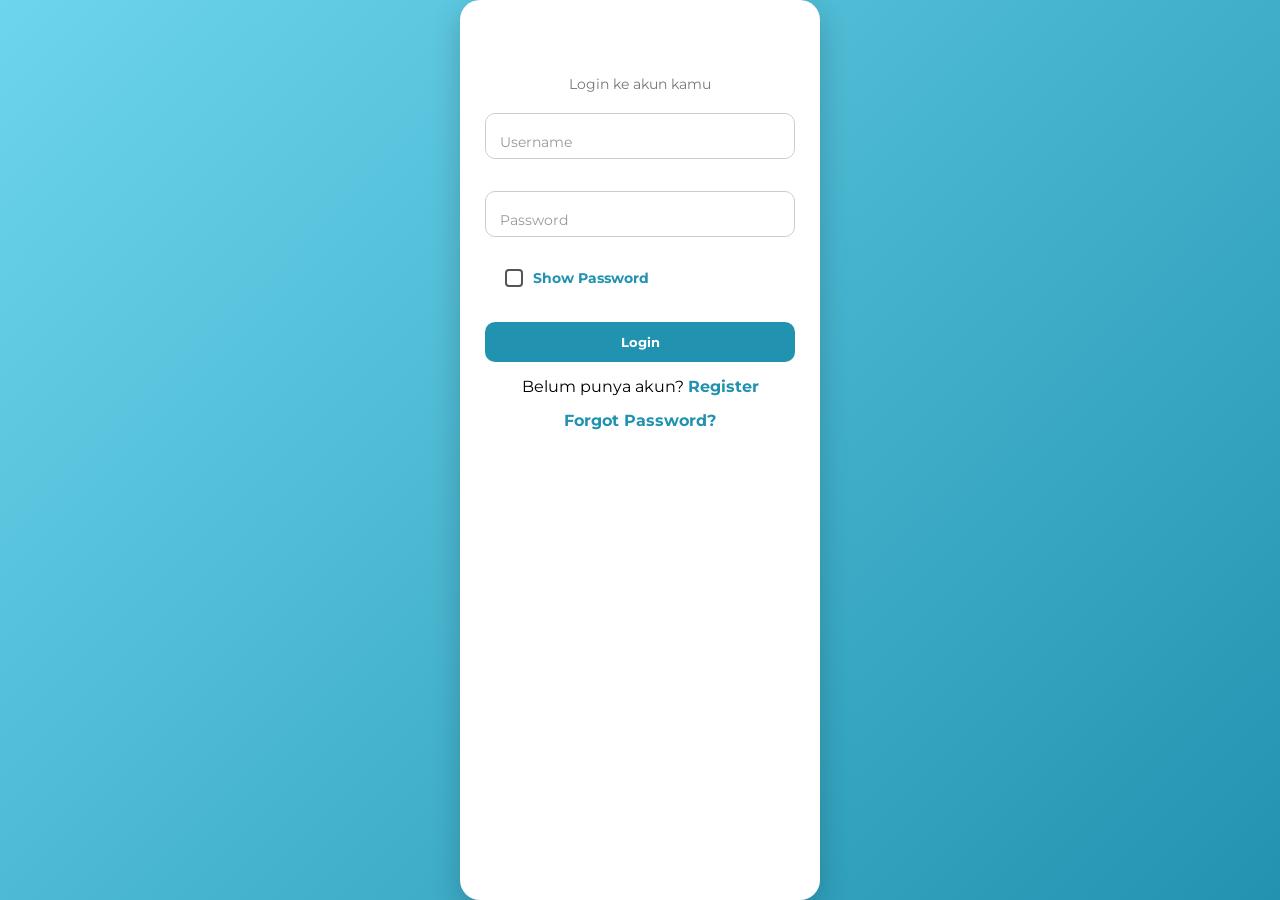
<file: index.html>
<!DOCTYPE html>
<html lang="id">
<head>
    <meta charset="UTF-8">
    <meta name="viewport" content="width=device-width, initial-scale=1.0">
    <link rel="preconnect" href="https://fonts.googleapis.com">
    <link rel="preconnect" href="https://fonts.gstatic.com" crossorigin>
    <link href="https://fonts.googleapis.com/css2?family=Montserrat:ital,wght@0,100..900;1,100..900&family=Roboto:ital,wght@0,100;0,300;0,400;0,500;0,700;0,900;1,100;1,300;1,400;1,500;1,700;1,900&display=swap" rel="stylesheet">
    <link rel="stylesheet" href="style.css">
    <link rel="stylesheet" href="style.css">
    <title>Login Mobile</title>
</head>
<body>

    <div class="app">

        <!-- LOGIN -->
        <div class="form active" id="login">

            <p class="subtitle">Login ke akun kamu</p>

            <div class="input-group">
                <input type="text" id="loginUser" required>
                <label>Username</label>
            </div>

            <div class="input-group">
                <input type="password" id="loginPass" required>
                <label>Password</label>
            </div>

            <label class="check">
                <input type="checkbox" id="showLogin">
                <span class="custom-check"></span>
                <span class="text">Show Password</span>
            </label>

            <button id="btnLogin">Login</button>

            <p>Belum punya akun? 
                <span id="toRegister">Register</span>
            </p>

            <p>
                <span id="toForgot">Forgot Password?</span>
            </p>
        </div>

        <!-- REGISTER -->
        <div class="form" id="register">

            <p class="subtitle">Daftar akun baru</p>

            <div class="input-group">
                <input type="text" id="regUser" required>
                <label>Username</label>
            </div>

            <div class="input-group">
                <input type="password" id="regPass" required>
                <label>Password</label>
            </div>

            <label class="check">
                <input type="checkbox" id="showRegister"> <!-- FIX -->
                <span class="custom-check"></span>
                <span class="text">Show Password</span>
            </label>

            <button id="btnRegister">Register</button>

            <p>Sudah punya akun? 
                <span id="toLogin">Login</span>
            </p>
        </div>

        <!-- FORGOT -->
    <div class="form" id="forgot">

            <p class="subtitle">Masukkan data akun</p>

            <div class="input-group">
                <input type="text" id="fpUser" required>
                <label>Username</label>
            </div>

            <div class="input-group">
                <input type="password" id="newPass" required>
                <label>Password Baru</label>
            </div>

            <!-- TAMBAHKAN INI -->
            <label class="check">
                <input type="checkbox" id="showForgot">
                <span class="custom-check"></span>
                <span class="text">Show Password</span>
            </label>

            <button id="btnReset">Reset Password</button>

            <p>
                <span id="backLogin">Kembali ke Login</span>
            </p>

        </div>

    </div>

    <script src="main.js"></script>
</body>
</html>
</file>
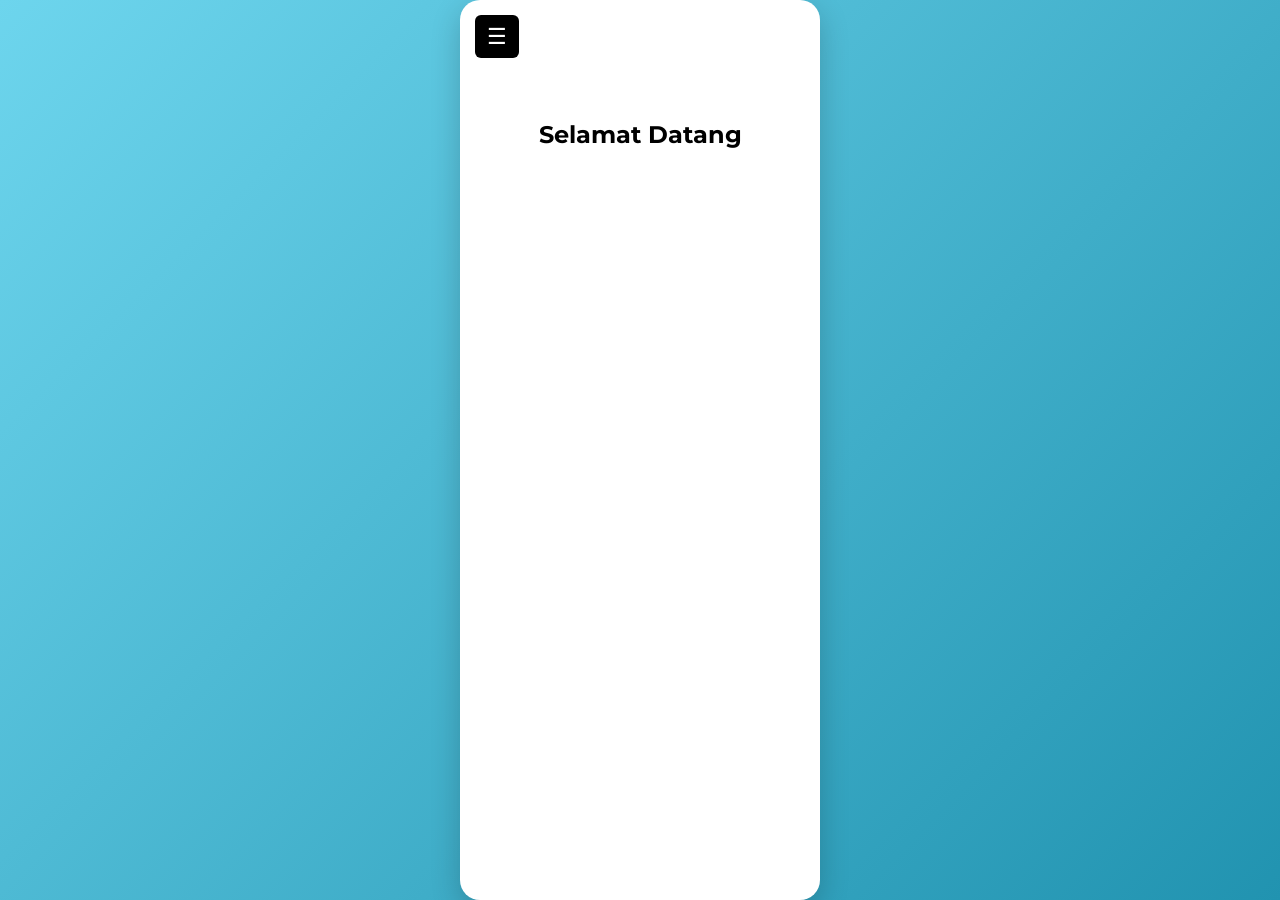
<file: home.html>
<!DOCTYPE html>
<html lang="id">
<head>
    <meta charset="UTF-8">
    <meta name="viewport" content="width=device-width, initial-scale=1.0">
    <link rel="preconnect" href="https://fonts.googleapis.com">
    <link rel="preconnect" href="https://fonts.gstatic.com" crossorigin>
    <link href="https://fonts.googleapis.com/css2?family=Montserrat:ital,wght@0,100..900;1,100..900&family=Roboto:ital,wght@0,100;0,300;0,400;0,500;0,700;0,900;1,100;1,300;1,400;1,500;1,700;1,900&display=swap" rel="stylesheet">
    <link rel="stylesheet" href="style.css">
    <link rel="stylesheet" href="style.css">
    <title>Home</title>
</head>
<body>

    <div class="app">

        <!-- HAMBURGER -->
        <div class="menu-toggle" id="menuToggle">☰</div>

        <!-- SIDEBAR -->
        <div class="sidebar" id="sidebar">

            <div class="menu-item" onclick="showPage('profil')">Profil</div>
            <div class="menu-item" onclick="showPage('data')">Data</div>
            <div class="menu-item" onclick="showPage('pengaturan')">Pengaturan</div>
            <div class="menu-item" id="btnLogout">Logout</div>

        </div>

        <h2 id="welcome">Selamat Datang</h2>


    </div>

    <script src="main.js"></script>
</body>
</html>
</file>
<file: style.css>
* {
	font-family: "Montserrat";
	box-sizing: border-box;
	scroll-behavior: smooth;
}

 * {
    margin: 0;
    padding: 0;
    box-sizing: border-box;
}

body {
    font-family: sans-serif;
    background: linear-gradient(135deg, #6dd5ed, #2193b0);
}

/* CONTAINER MOBILE */
.app {
    max-width: 360px;
    height: 100vh;
    margin: auto;
    background: white;
    padding: 25px;
    border-radius: 20px;
    box-shadow: 0 10px 30px rgba(0,0,0,0.2);
    position: relative;
}

/* FORM */
.form {
    width: 100%;
    display: none;
}

.form.active {
    display: block;
}

h2 {
    text-align: center;
    margin-bottom: 25px;
}

/* INPUT */
input {
    width: 100%;
    padding: 14px;
    margin-bottom: 12px;
    border-radius: 10px;
    border: 1px solid #ccc;
}

/* BUTTON */
button {
    width: 100%;
    padding: 12px;
    margin-top: 20px;
    border: none;
    border-radius: 10px;
    background: #2193b0;
    color: white;
    font-weight: bold;
    cursor: pointer;
}

/* CHECKBOX */
.check {
    display: flex;
    align-items: center;
    gap: 8px;
    font-size: 13px;
    margin-bottom: 10px;
}

/* LINK */
p {
    text-align: center;
    margin-top: 15px;
}

span {
    color: #2193b0;
    font-weight: bold;
    cursor: pointer;
}

/* HOME TITLE */
#welcome {
    text-align: center;
    margin-bottom: 20px;
}

/* MENU CARD */
.menu {
    display: flex;
    flex-direction: column;
    gap: 12px;
    margin-top: 20px;
}

.card {
    background: #f8f9fa;
    padding: 15px;
    border-radius: 12px;
    font-size: 16px;
    display: flex;
    align-items: center;
    gap: 10px;
    box-shadow: 0 5px 15px rgba(0,0,0,0.1);
    cursor: pointer;
    transition: 0.3s;
}

.card:hover {
    background: #2193b0;
    color: white;
    transform: translateY(-3px);
}

/* ================= HAMBURGER ================= */
.menu-toggle {
    position: absolute;
    top: 15px;
    left: 15px;
    font-size: 22px;
    background: black;
    color: white;
    padding: 8px 12px;
    border-radius: 6px;
    cursor: pointer;
}

/* ================= SIDEBAR ================= */
.sidebar {
    position: absolute;
    top: 0;
    left: -220px;
    width: 200px;
    height: 100%;
    background: #2193b0;
    padding-top: 60px;
    transition: 0.3s;
    box-shadow: 5px 0 15px rgba(0,0,0,0.2);
}

.sidebar.active {
    left: 0;
}

/* MENU ITEM */
.menu-item {
    padding: 15px;
    color: white;
    cursor: pointer;
}

.menu-item:hover {
    background: rgba(255,255,255,0.2);
}

.subtitle {
    text-align: center;
    font-size: 14px;
    color: #777;
    margin-bottom: 20px;
}

/* FLOATING INPUT */
.input-group {
    position: relative;
    margin-bottom: 20px;
}

.input-group input {
    width: 100%;
    padding: 14px 10px;
    border: 1px solid #ccc;
    border-radius: 10px;
    outline: none;
}

.input-group label {
    position: absolute;
    top: 50%;
    left: 10px;
    transform: translateY(-50%);
    background: white;
    padding: 0 5px;
    color: #999;
    font-size: 14px;
    transition: 0.3s;
}

/* ANIMASI LABEL */
.input-group input:focus + label,
.input-group input:valid + label {
    top: -8px;
    font-size: 12px;
    color: #2193b0;
}

/* POSISI APP */
.app {
    max-width: 360px;
    height: 100vh;
    margin: auto;
    background: white;
    padding: 60px 25px 25px; 
    border-radius: 20px;
    box-shadow: 0 10px 30px rgba(0,0,0,0.2);
    position: relative;
    overflow: hidden; 
}

/* TITLE */
#welcome {
    margin-top: 20px; 
    text-align: center;
}

/* HAMBURGER (LUAR) */
.menu-toggle {
    position: absolute;
    top: 15px;
    left: 15px;
    background: black;
    color: white;
    padding: 8px 12px;
    border-radius: 6px;
    cursor: pointer;
    z-index: 10;
}

/* SIDEBAR (MASUK KE DALAM APP) */

/* SIDEBAR */
.sidebar {
    position: absolute;
    top: 0;
    left: -100%;
    width: 70%;
    height: 100%;
    background: #2193b0;
    padding: 60px 20px 20px; 
    transition: 0.3s;
}

/* MENU ITEM (RAPI KIRI) */
.menu-item {
    display: flex;
    align-items: center;
    gap: 12px; /* jarak icon & teks */
    padding: 14px 10px;
    color: white;
    font-size: 15px;
    border-radius: 8px;
    cursor: pointer;
}

/* HOVER */
.menu-item:hover {
    background: rgba(255,255,255,0.2);
}

.menu-toggle {
    position: absolute;
    top: 15px;
    left: 15px;
    background: black;
    color: white;
    padding: 8px 12px;
    border-radius: 6px;
    cursor: pointer;
    z-index: 100; 
}

/* SIDEBAR */
.sidebar {
    position: absolute;
    top: 0;
    left: -100%;
    width: 70%;
    height: 100%;
    background: #2193b0;
    padding: 70px 20px 20px;
    transition: 0.3s;
}

/* MENU ITEM */
.menu-item {
    padding: 15px 10px;
    color: white;
    font-size: 16px;
    border-bottom: 1px solid rgba(255,255,255,0.2);
    cursor: pointer;
}

/* HOVER */
.menu-item:hover {
    background: rgba(255,255,255,0.2);
}

/* HAMBURGER */
.menu-toggle {
    position: absolute;
    top: 15px;
    left: 15px;
    background: black;
    color: white;
    padding: 8px 12px;
    border-radius: 6px;
    cursor: pointer;
    z-index: 100;
}

/* TITLE */
#welcome {
    margin-top: 60px;
    text-align: center;
}

/* CHECKBOX CONTAINER */
.check {
    display: flex;
    align-items: center;
    gap: 10px;
    cursor: pointer;
    margin-bottom: 15px;
}

/* HIDE DEFAULT */
.check input {
    position: absolute;
    opacity: 0;
    cursor: pointer;
}

/* CUSTOM BOX */
.check {
    display: flex;
    align-items: center;
    gap: 10px;
    margin: 15px 0;
    cursor: pointer;
    position: relative;
}

/* CHECKED EFFECT */
.check input:checked + .custom-check {
    background: #2193b0;
    border-color: #2193b0;
}

/* CUSTOM BOX */
.custom-check {
    width: 18px;
    height: 18px;
    border: 2px solid #555;
    border-radius: 4px;
}

/* CHECKED */
.check input:checked + .custom-check {
    background: #2193b0;
    border-color: #2193b0;
}

/* ICON */
.check input:checked + .custom-check::after {
    content: "✔";
    color: white;
    font-size: 12px;
    position: absolute;
    top: 0px;
    left: 4px;
}

/* TEXT */
.text {
    font-size: 14px;
}

.check {
    display: flex;
    align-items: center;
    gap: 10px;
    cursor: pointer;
    margin: 15px 0;
    padding-left: 20px; 
}

/* KONTEN PAGE */
.page {
    display: none;
    margin-top: 20px;
}

.page.active {
    display: block;
}

.custom-check {
    width: 18px;
    height: 18px;
    border: 2px solid #555;
    border-radius: 4px;
    display: inline-block;
    position: relative;
}

.check {
    display: flex;
    align-items: center;
    gap: 10px;
    margin-top: 10px;
}
</file>
